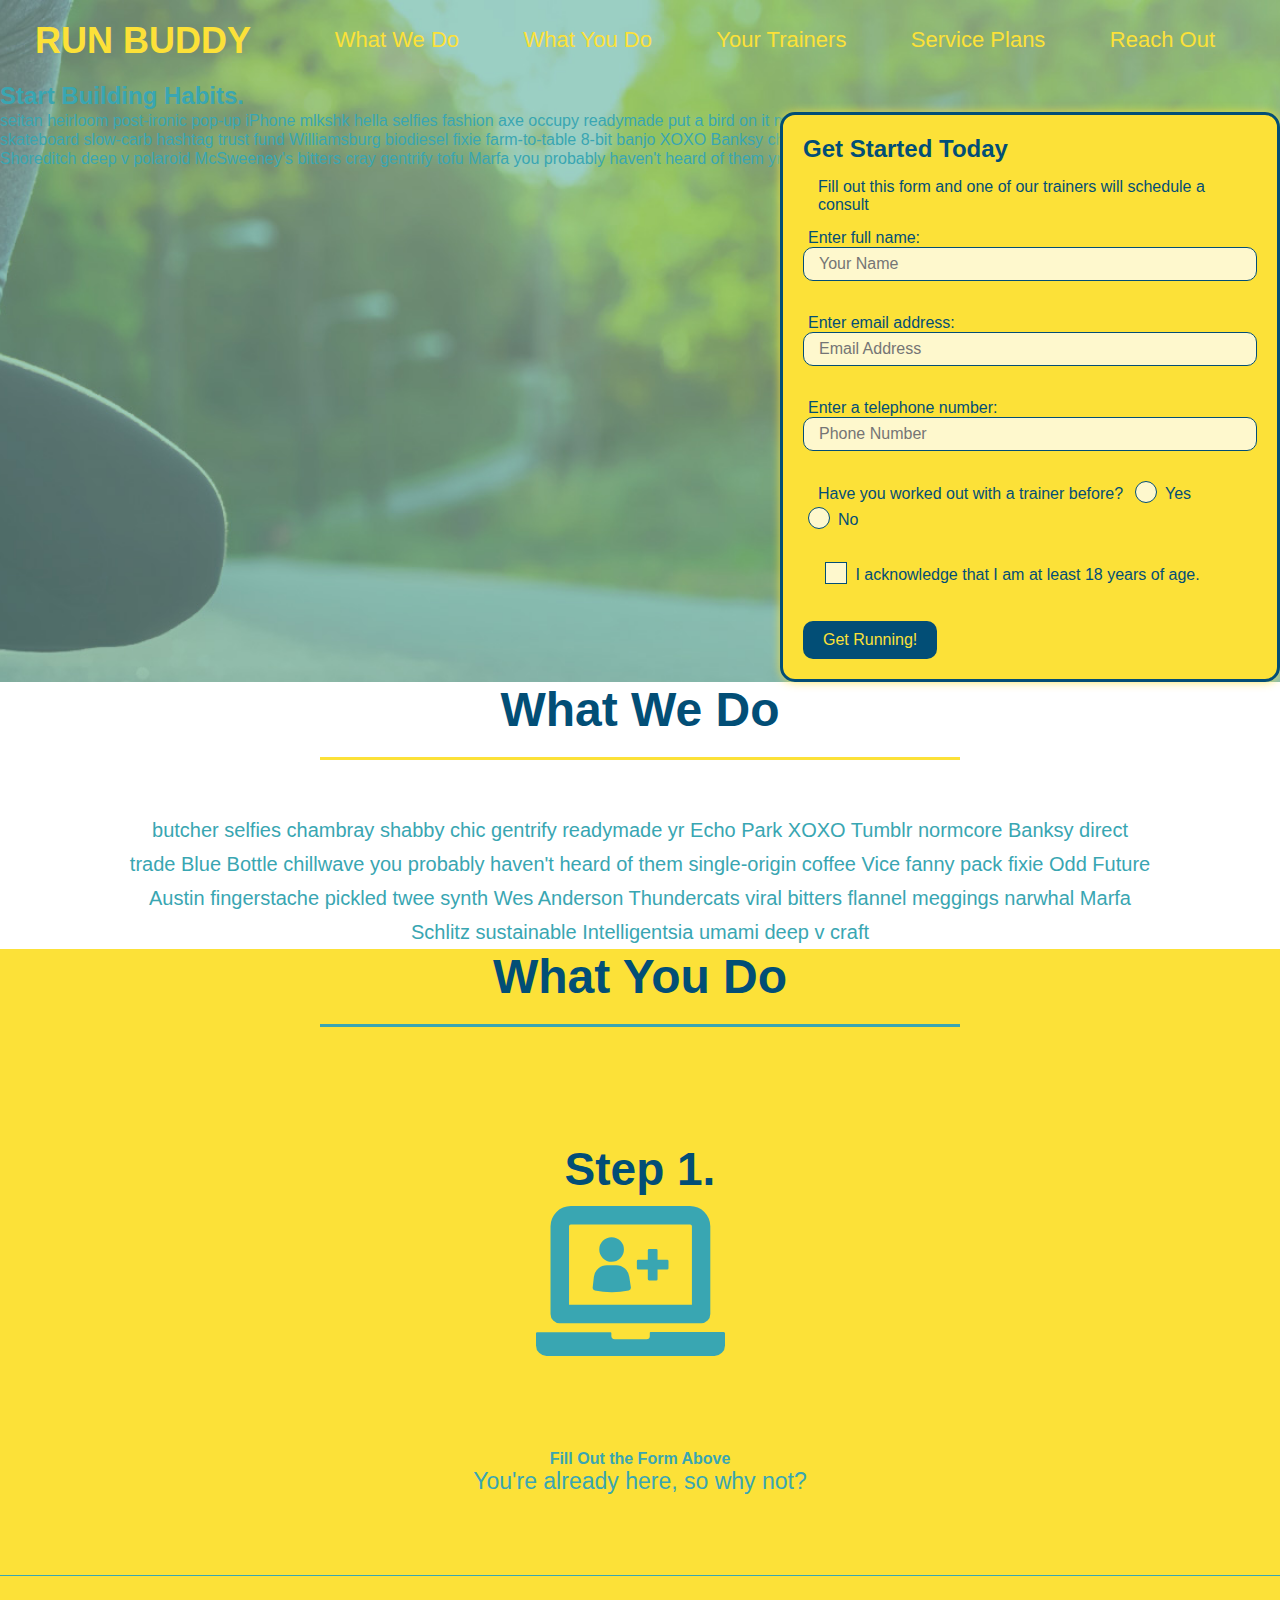
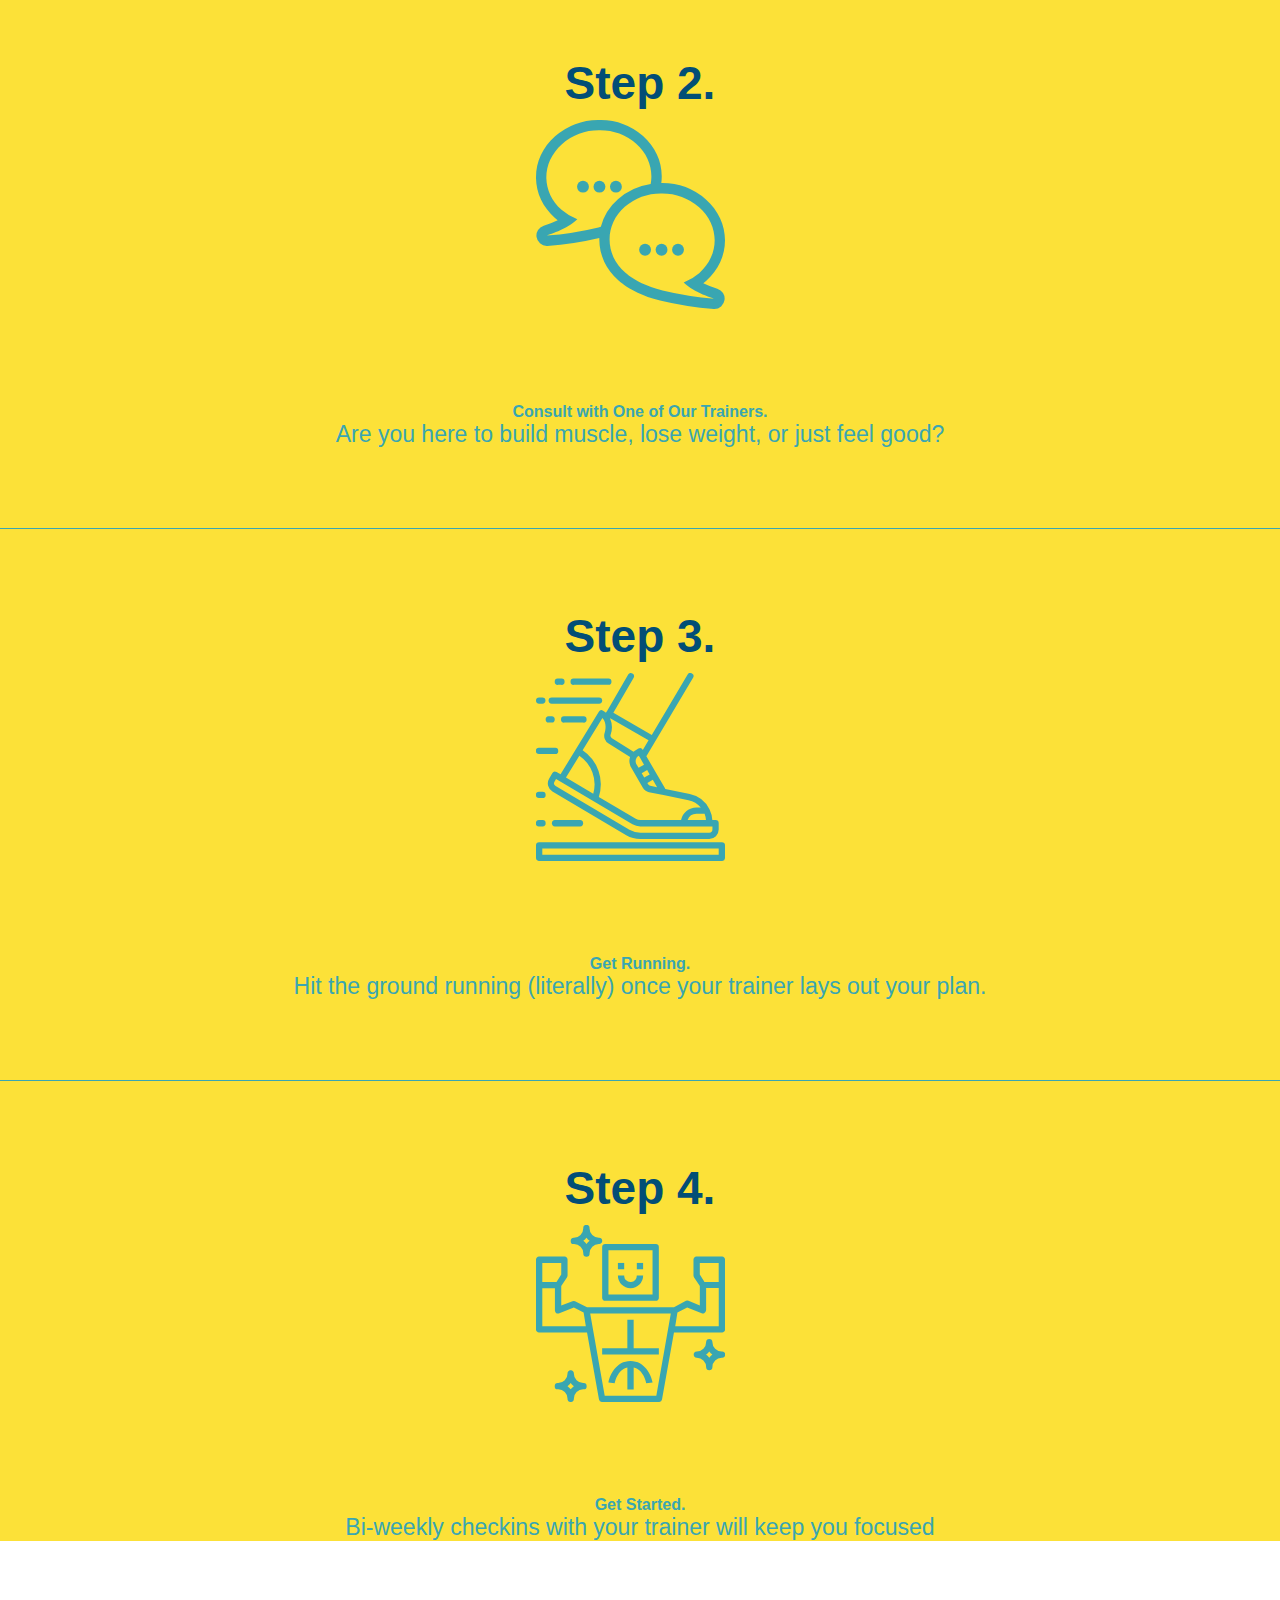
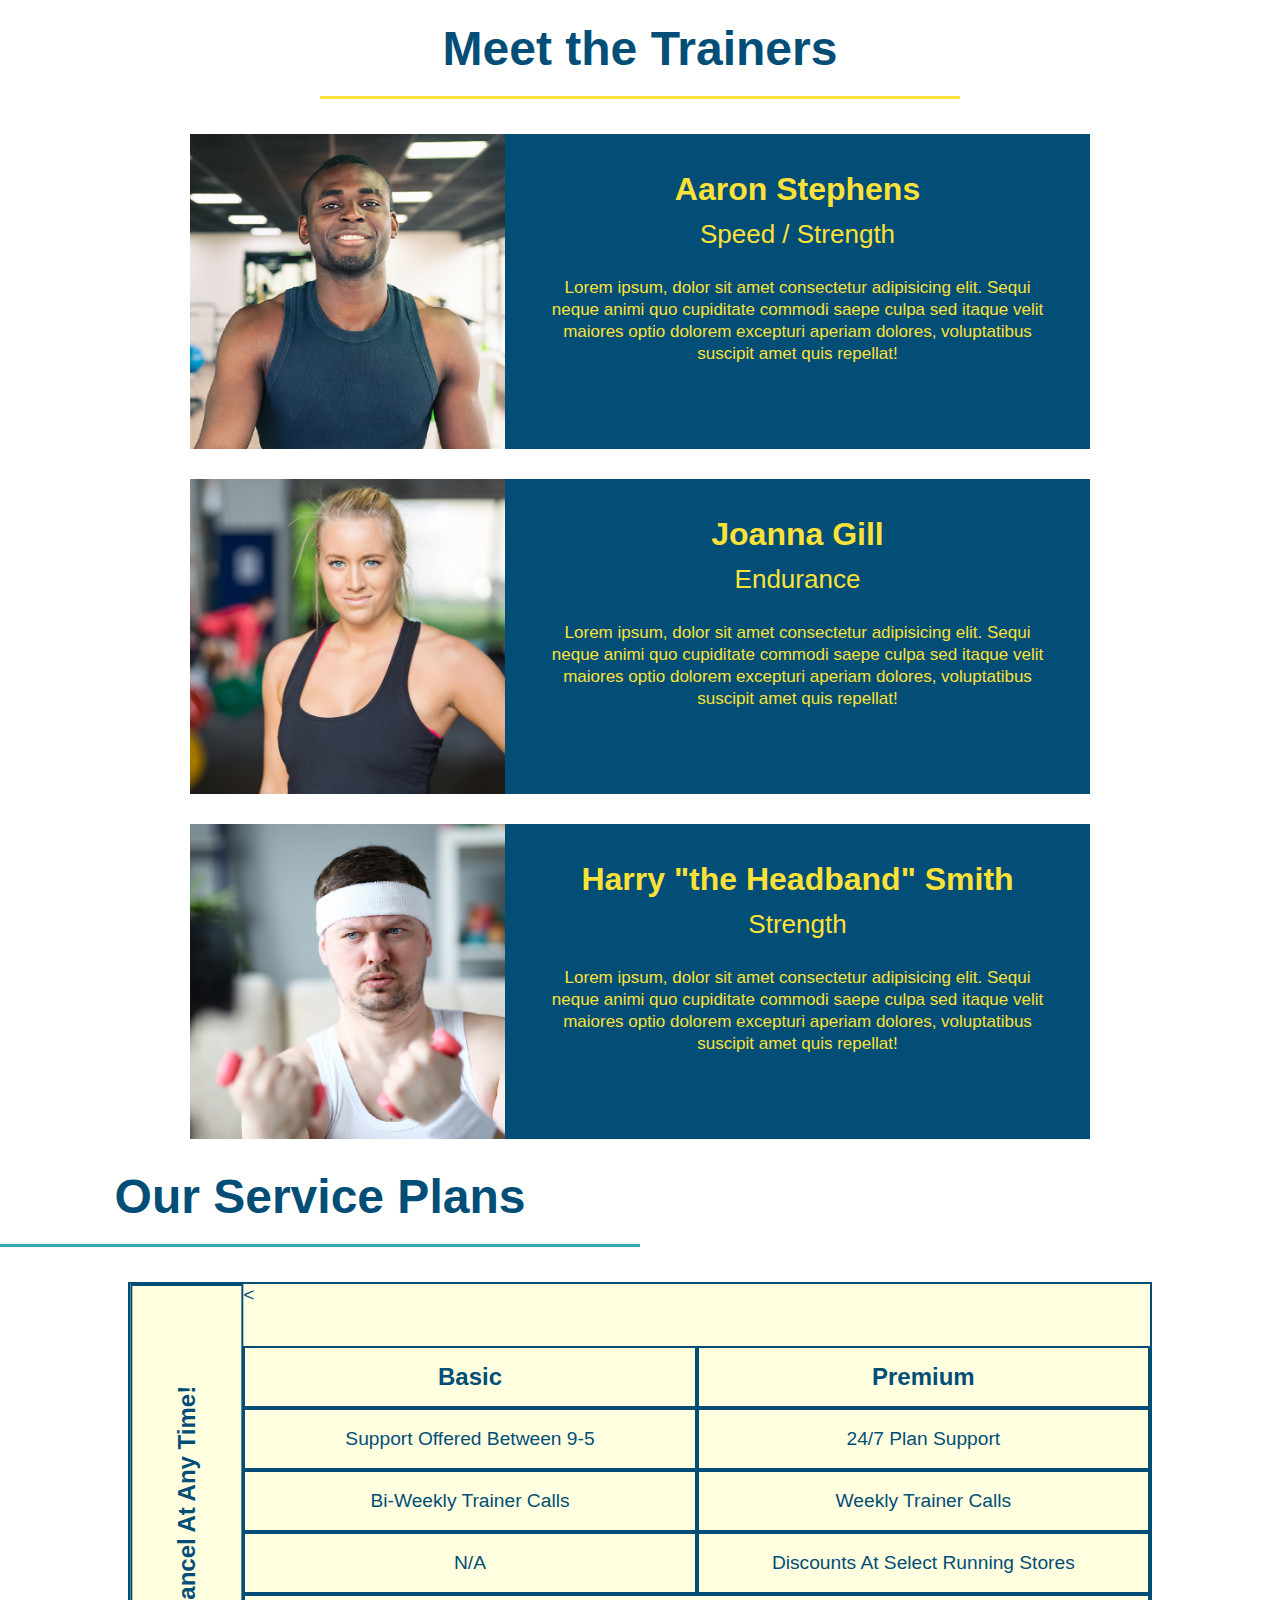
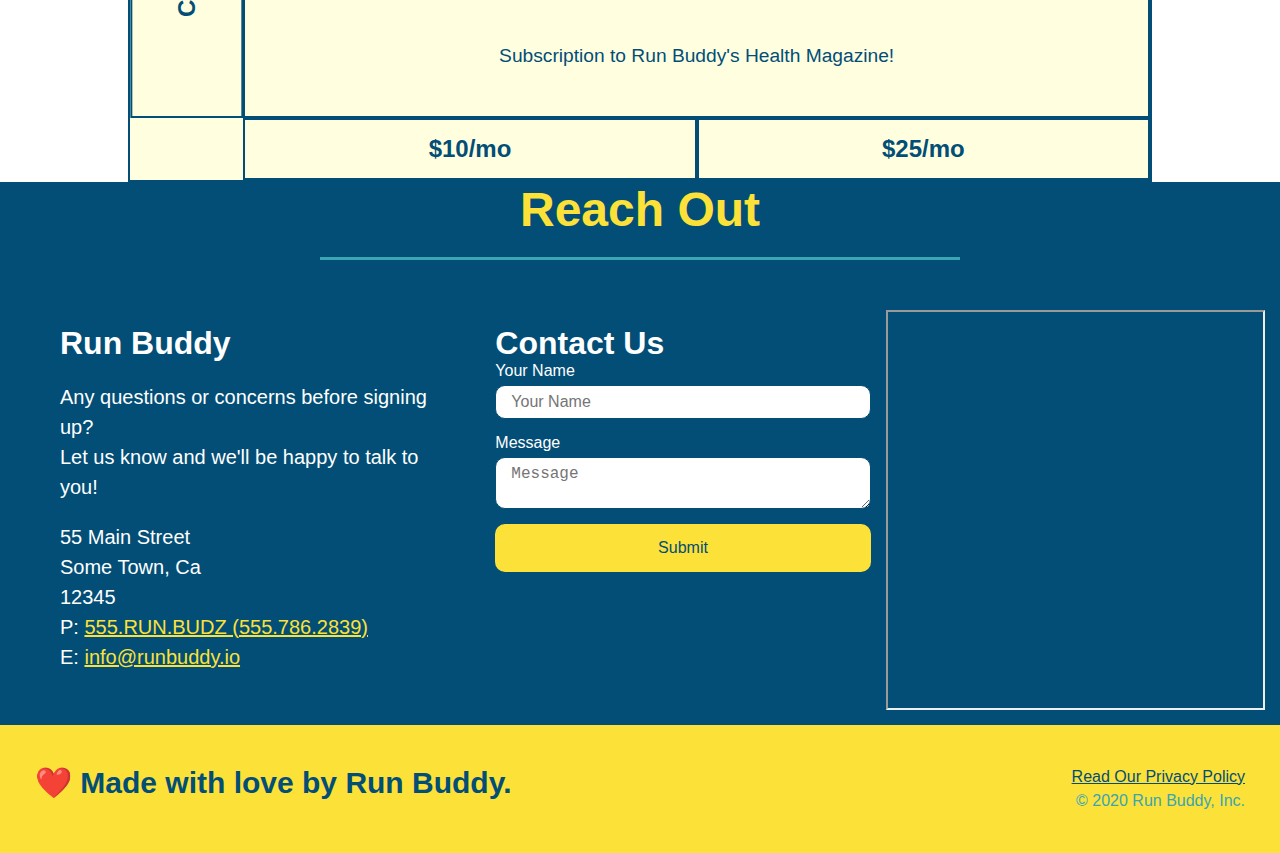
<file: index.html>
<!DOCTYPE html>
<html lang="en">
    <head>
        <link rel="stylesheet" href="./assets/css/style.css" />
        <meta charset="UTF-8" />
        <title>Run Buddy</title>    
</head>
    <body>
        <!-- navigation -->
        <header>
            <h1>
                <a href="/"></A>RUN BUDDY</a>
            </h1>
            <nav><!-- Unordered list element -->
                <ul>
                  <!-- List item element-->
                  <li>
                    <!-- Anchor element -->
                    <a href="#what-we-do">What We Do</a>
                  </li>
                  <li>
                    <a href="#what-you-do">What You Do</a>
                  </li>
                  <li>
                    <a href="#your-trainers">Your Trainers</a>
                  </li>
                  <li>
                  <a href="#service-plans">Service Plans</a>
                  </li>
                  <li>
                    <a href="#reach-out">Reach Out</a>
                  </li>
                </ul>
            </nav>
        </header>
<section>
    <div>
        </div>
</section>
        <!-- hero/jumbotron -->
        <section class="hero">
            <div class="hero-cta">
                <h2>Start Building Habits.</h2>
                <p>
                  seitan heirloom post-ironic pop-up iPhone mlkshk hella selfies fashion axe occupy readymade put a bird on it
                  messenger bag Wes Anderson Schlitz plaid Bushwick church-key lo-fi skateboard slow-carb hashtag trust fund
                  Williamsburg biodiesel fixie farm-to-table 8-bit banjo XOXO Banksy chillwave bicycle rights retro cliche
                  tattooed bespoke irony mumblecore Shoreditch deep v polaroid McSweeney's bitters cray gentrify tofu Marfa you
                  probably haven't heard of them yr banh mi asymmetrical art party selvage letterpress High Life.
                </p>
              </div>
            </div>
             <!-- Adds form element -->
            <div>
             <div class="hero-form">
                <h3>Get Started Today</h3>
                <p>Fill out this form and one of our trainers will schedule a consult</p>
             <form>
                <label for="name">Enter full name:</label>
                <input class="form-input" type="text" placeholder="Your Name" name="name" id="name" />
                <br>
                <label for="email">Enter email address:</label>
                <input class="form-input" type="email" placeholder="Email Address" name="email" id="email" />
                <br>
                <label for="phone">Enter a telephone number:</label>
                <input class="form-input" type="tel" placeholder="Phone Number" name="phone" id="phone"/>
                <p>
                    Have you worked out with a trainer before?
                    <span class="radio-wrapper">
                      <input type="radio" name="trainer-confirm" id="trainer-yes" />
                      <label for="trainer-yes">Yes</label>
                    </span>
                    <span class="radio-wrapper">
                      <input type="radio" name="trainer-confirm" id="trainer-no" />
                      <label for="trainer-no">No</label>
                    </span>
                  </p>
                  <p>
                    <span class="checkbox-wrapper">
                      <input type="checkbox" name="age-confirm" id="checkbox" />
                      <label for="checkbox">I acknowledge that I am at least 18 years of age.</label>
                    </span>
                  </p>
                <br>
                <button type="submit">
                    Get Running!
                    </button>
              </form>
                    </form>
            </div>
        </section>
<!-- end of hero/jumbotron -->


        <!-- "what we do" section -->
        <section id="what-we-do" class="intro">
            <!-- Wrap every h2 with a class of "section-title" in this div! -->
        <div class="flex-row">
            <h2 class="section-title primary-border">What We Do</h2>
        </div>
            <br>
        <div class ="flex-row">
            <p>butcher selfies chambray shabby chic gentrify readymade yr Echo Park XOXO Tumblr normcore Banksy direct trade Blue Bottle chillwave you probably haven't heard of them single-origin coffee Vice fanny pack fixie Odd Future Austin fingerstache pickled twee synth Wes Anderson Thundercats viral bitters flannel meggings narwhal Marfa Schlitz sustainable Intelligentsia umami deep v craft</p>
        </div>
        </section>
        <!-- "what you do" section -->
        <section id="what-you-do" class="steps">
            <div class="flex-row">
                <h2 class="section-title secondary-border">What You Do</h2>
            </div>
                    <div class="step">
                        <h3>Step 1.</h3> 
                        <div class="step-info">
                            <div class="step-img">
                            <img src="./assets/images/step-1.svg" alt="" />
                        </div>
                        <div class="step-text">
                            <h4>Fill Out the Form Above</h4>
                            <p>You're already here, so why not?</p>
                </div>
            </div>
        </div>
                <div class="step">
                <h3>Step 2.</h3> 
                    <div class="step-info">
                        <div class="step-img">
                            <img src="./assets/images/step-2.svg" alt="" />
            </div>
            <div class="step-text">
                <h4>Consult with One of Our Trainers.</h4>
                <p>Are you here to build muscle, lose weight, or just feel good?</p>
            </div>
        </div>
    </div>
      <div class="step">
                <h3>Step 3.</h3>
                <div class="step-info">
                    <div class="step-img">
                        <img src="./assets/images/step-3.svg" alt="" />
                </div>
                <div class="step-text">
                <h4>Get Running.</h4>
                <p>Hit the ground running (literally) once your trainer lays out your plan.</p>
            </div>
        </div>
    </div>
                <div class="step">
                <h3>Step 4.</h3>
                    <div class="step-info">
                        <div class="step-img">
                        <img src="./assets/images/step-4.svg" alt="" />
            </div>
            <div class="step-text">
                <h4>Get Started.</h4>
                <p>Bi-weekly checkins with your trainer will keep you focused</p>
            </div>
        </div>
    </div>
</section>
        <!-- "meet the trainers" section -->
        <section id="your-trainers">
            <div class="flex-row">
                <h2 class="section-title primary-border">
                    Meet the Trainers
                </h2>
            </div>
         <!-- trainer 1 bio - Aaron -->
         <div class="trainers">
            <article class="trainer">
                <img src="./assets/images/trainer-1.jpg" alt="Arron Stephens in his workout clothes, ready to pump iron" />
                <div class="trainer-bio">
                    <h3 class="trainer-name">Aaron Stephens</h3>
                    <h4 class="trainer-role">Speed / Strength</h4>
                    <p>Lorem ipsum, dolor sit amet consectetur adipisicing elit. Sequi neque animi quo cupiditate commodi saepe culpa sed itaque velit maiores optio dolorem excepturi aperiam dolores, voluptatibus suscipit amet quis repellat!</p>
                </div>
              </article>


            <!-- trainer bio 2 -->
            <article class="trainer">
                <img src="./assets/images/trainer-2.jpg" alt="Joanna Gill cooling off after a workout" />
                <div class="trainer-bio">
                <h3 class="trainer-name">Joanna Gill</h3>
                <h4 class="trainer-role">Endurance</h4>
                <p>
                    Lorem ipsum, dolor sit amet consectetur adipisicing elit. Sequi neque animi quo cupiditate commodi saepe culpa sed
                    itaque velit maiores optio dolorem excepturi aperiam dolores, voluptatibus suscipit amet quis repellat!
                </p>
                </div>
            </article>
          <!-- trainer bio 3 -->
            <article class="trainer">
                <img src="./assets/images/trainer-3.jpg" alt="Harry Smith wearing a headband and lifting comically small pink weights" />
                <div class="trainer-bio">
                <h3 class="trainer-name">Harry "the Headband" Smith</h3>
                <h4 class="trainer-role">Strength</h4>
                <p>
                    Lorem ipsum, dolor sit amet consectetur adipisicing elit. Sequi neque animi quo cupiditate commodi saepe culpa sed
                    itaque velit maiores optio dolorem excepturi aperiam dolores, voluptatibus suscipit amet quis repellat!
                </p>
                </div>
            </article>
        </div>
    </section>
    <section id="service-plans" class="services">

        <h2 class="section-title secondary-border">
          Our Service Plans
        </h2>
        <div class="service-grid-wrapper">
            <div class="service-grid-container">
                
        <<!-- Headers -->
        <div class="service-grid-item grid-head basic">
            Basic
          </div>
          <div class="service-grid-item grid-head premium">
            Premium
          </div>
        <!-- Body -->
        <div class="service-grid-item grid basic">
            Support Offered Between 9-5
        </div>
        
        <div class="service-grid-item premium">
            24/7 Plan Support
        </div>
        
        <div class="service-grid-item basic">
            Bi-Weekly Trainer Calls
        </div>
        
        <div class="service-grid-item premium">
            Weekly Trainer Calls
        </div>
        
        <div class="service-grid-item basic">
            N/A
        </div>
        
        <div class="service-grid-item premium">
            Discounts At Select Running Stores
        </div>
        
        <div class="service-grid-item both">
            Subscription to Run Buddy's Health Magazine!
        </div>
        
        <div class="service-grid-item grid-price basic">
            $10/mo
        </div>

        <div class="service-grid-item grid-price premium">
            $25/mo
        </div>
        
        <div class="service-grid-item cancel">
            Cancel At Any Time!
        </div>
          
            </div> <!-- div service-grid-container -->
          </div> <!-- div service-grid-wrapper -->
      
    </section>
        <!-- "reach out" section -->
        <section id="reach-out" class="contact">
            <div class="flex-row">
                <h2 class="section-title secondary-border">Reach Out</h2>
            </div>
            <div class="contact-info">
                <div>
                  <h3>Run Buddy</h3>
                  <p>
                    Any questions or concerns before signing up?
                    <br />
                    Let us know and we'll be happy to talk to you!
                  </p>
              
                  <address>
                    55 Main Street <br />
                    Some Town, Ca <br />
                    12345 <br />
                    P: <a href="tel:555.786.2839">555.RUN.BUDZ (555.786.2839)</a><br />
                    E: <a href="mailto://info@runbuddy.io">info@runbuddy.io</a>
                  </address>
              
                </div>
              
                <div class="contact-form">
                  <h3>Contact Us</h3>
                  <form>
                    <label for="contact-name">Your Name</label>
                    <input type="text" id="contact-name" placeholder="Your Name" />
              
                    <label for="contact-message">Message</label>
                    <textarea id="contact-message" placeholder="Message"></textarea>
              
                    <button type="submit">Submit</button>
                  </form>
                </div>
                
                    <iframe 
                    src="https://www.google.com/maps/embed?pb=!1m18!1m12!1m3!1d3445.8337759952256!2d-97.74459884947426!3d30.27031701473287!2m3!1f0!2f0!3f0!3m2!1i1024!2i768!4f13.1!3m3!1m2!1s0x8644b50a1d1f5a5d%3A0xc4b4831c2b2db4c7!2s804%20Congress%20Ave%2C%20Austin%2C%20TX%2078701!5e0!3m2!1sen!2sus!4v1590270340144!5m2!1sen!2sus">
                    </iframe>
                </div>
        </section>
<!-- footer -->
<footer>
    <h2>❤️ Made with love by Run Buddy.</h2>
    <div>
        <a href="./privacy-policy.html">Read Our Privacy Policy</a><br />
        &copy; 2020 Run Buddy, Inc.
      </div>
  </footer>
</body>
</html>
</file>
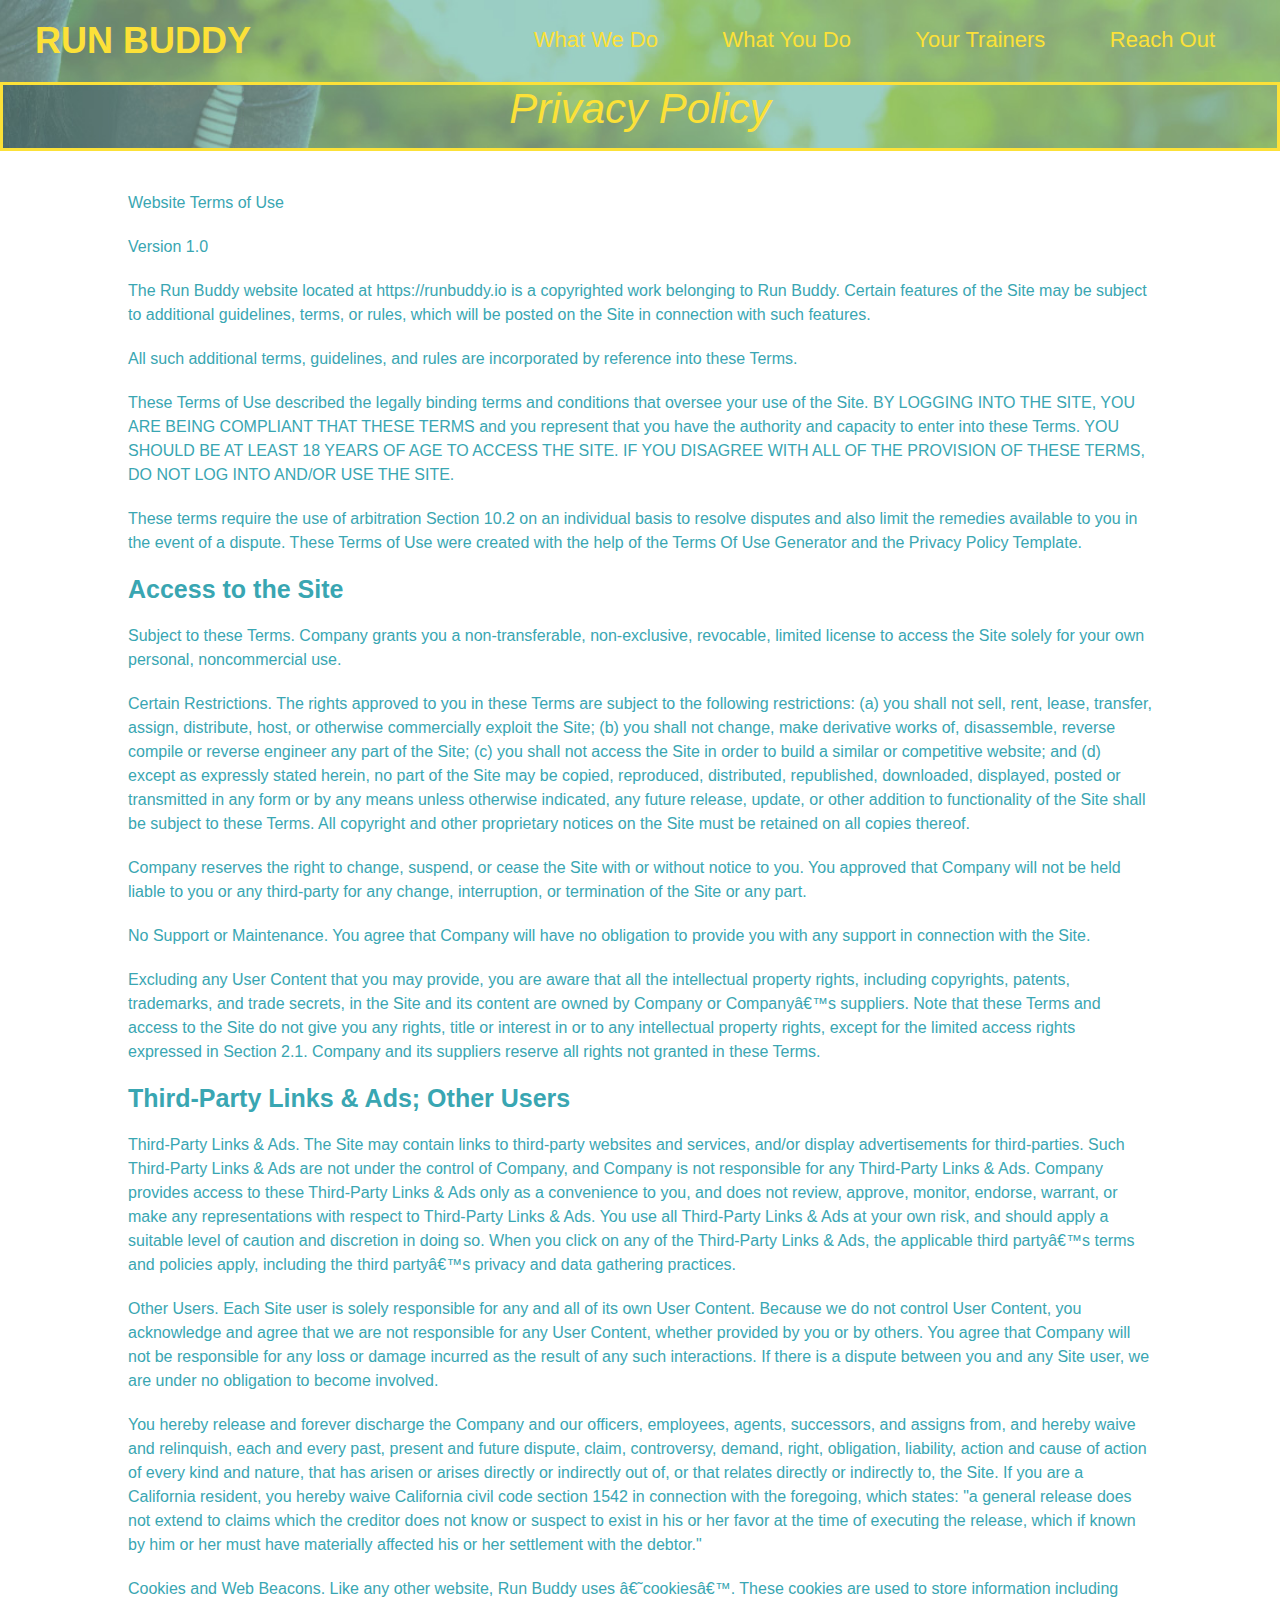
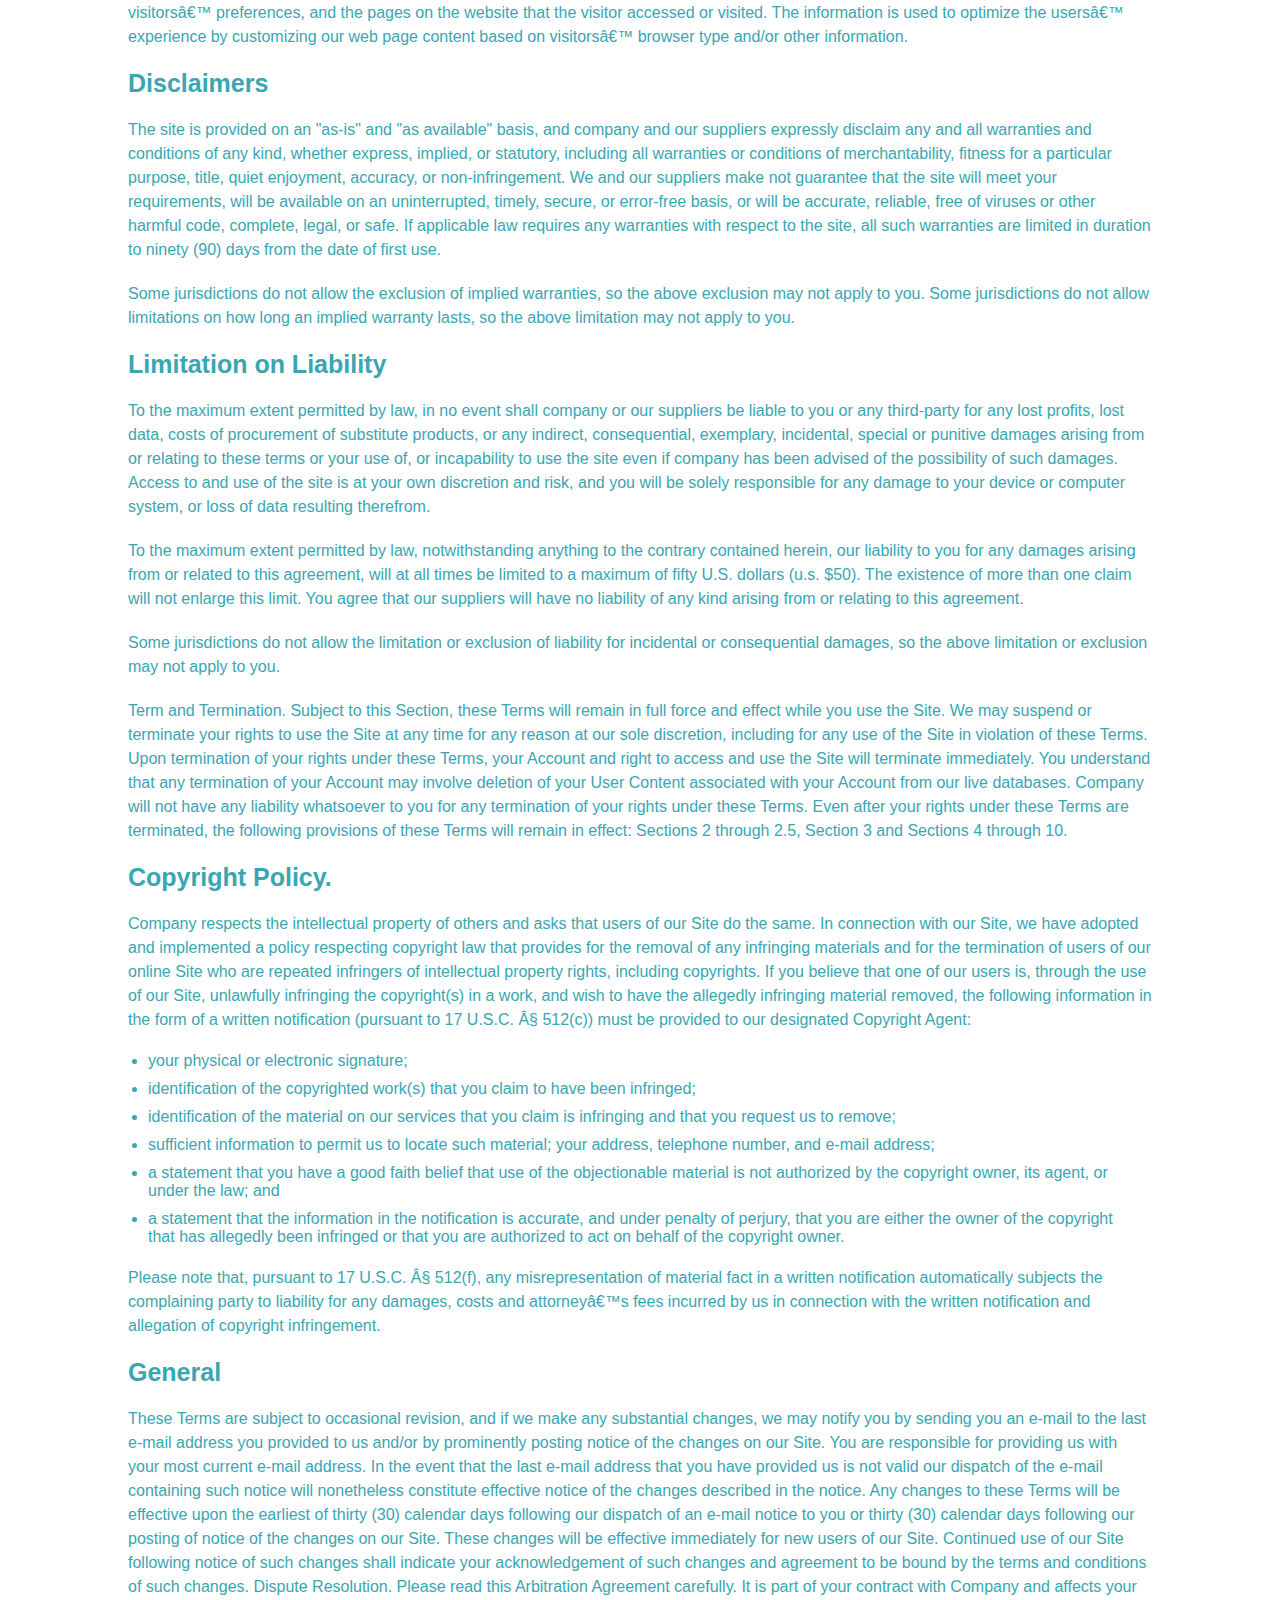
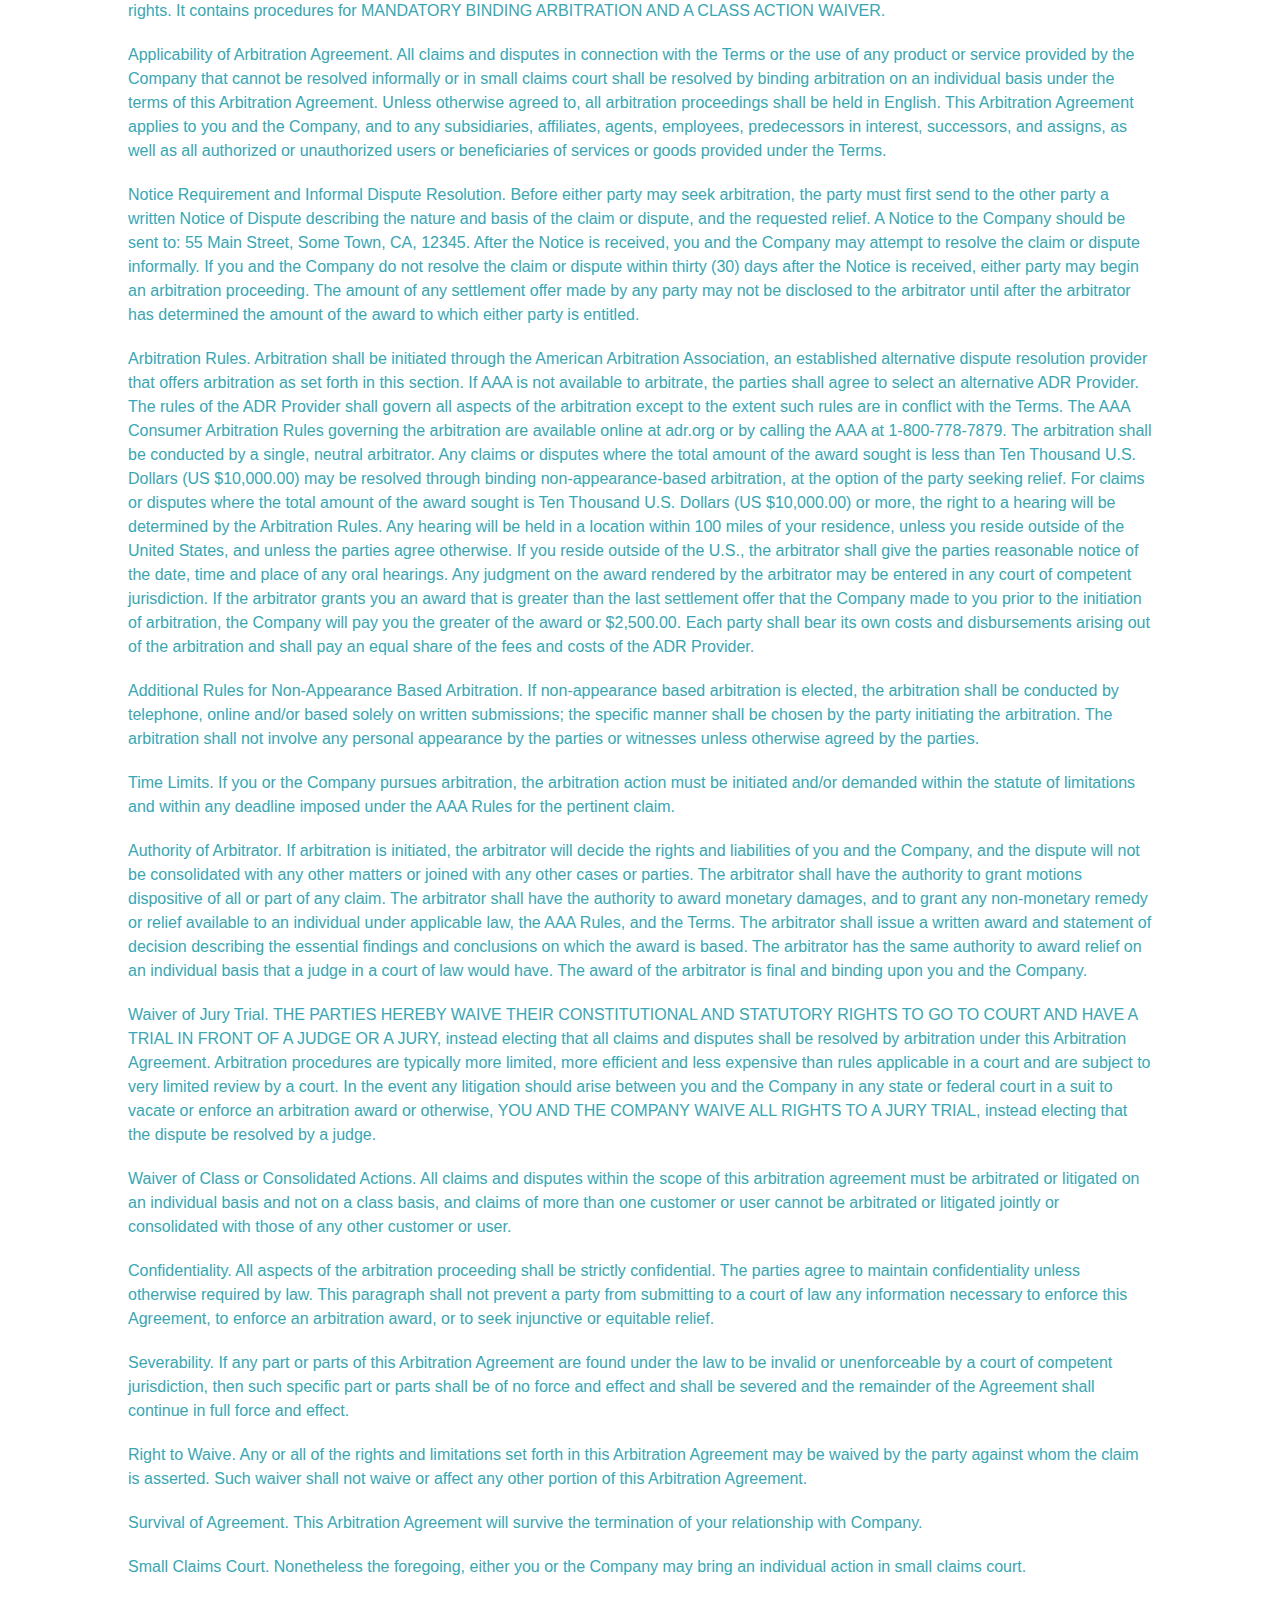
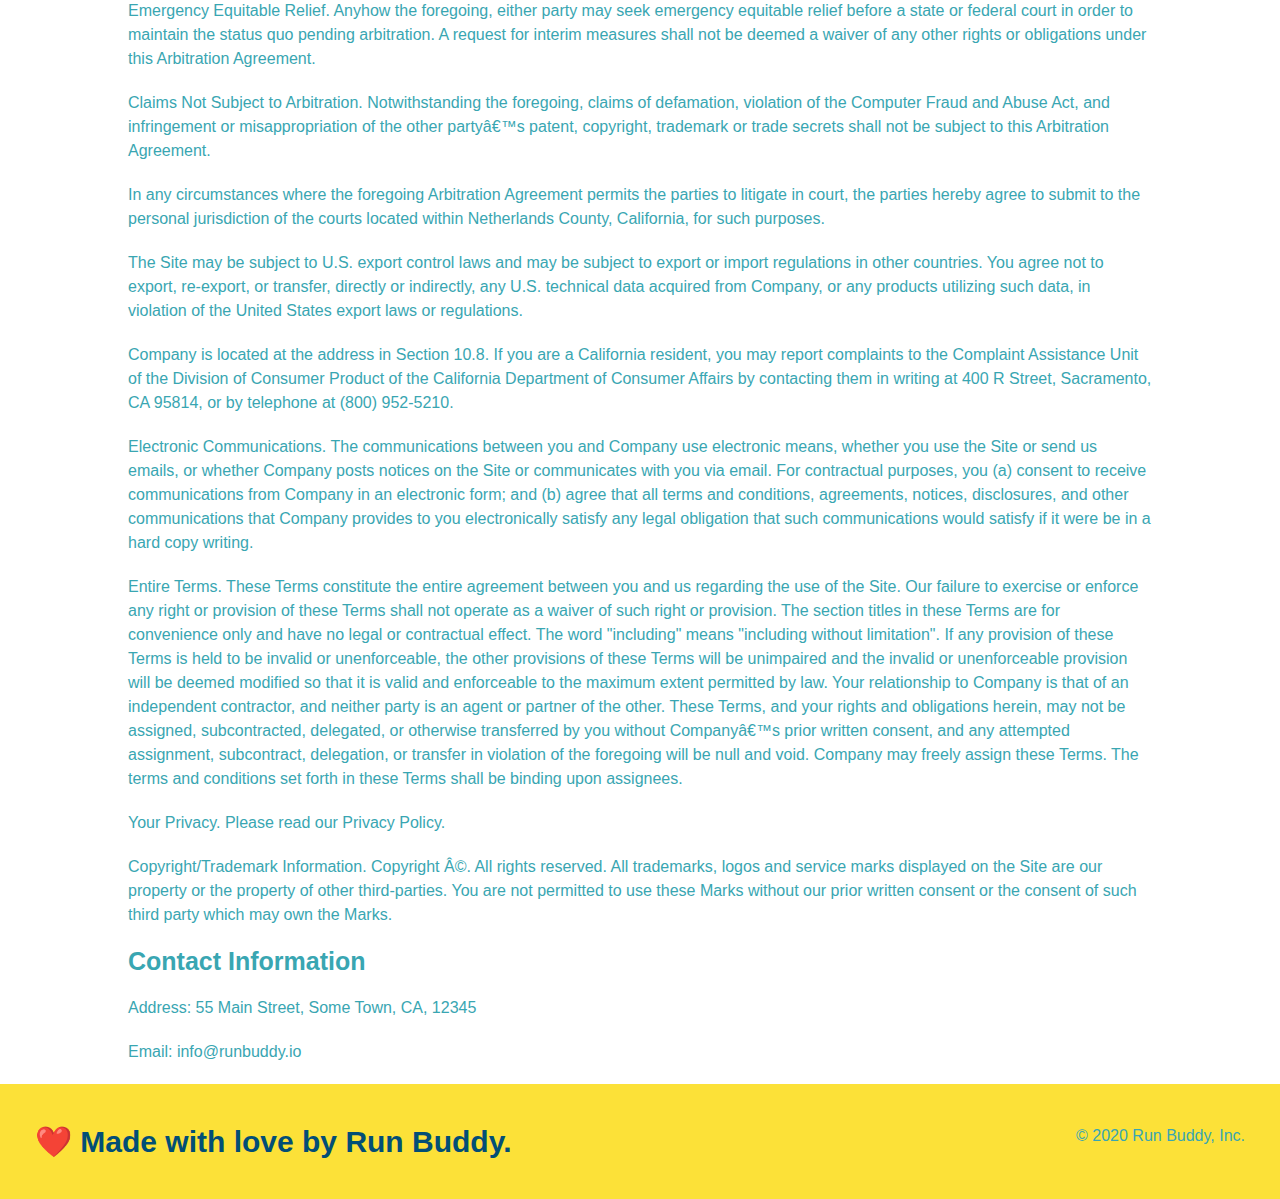
<file: privacy-policy.html>
<!DOCTYPE html>
<html lang="en">
    <link rel="stylesheet" href="./assets/css/style.css" />
    <link rel="stylesheet" href="./assets/css/secondary-styles.css" />
  <head>
    <meta charset="UTF-8" />
    <meta name="viewport" content="width=device-width, initial-scale=1.0" />
    <title>Privacy Policy - Run Buddy</title>
  </head>
  <body>
    <header>
        <h1>
            <a href="/"></A>RUN BUDDY</a>
        </h1>
        <nav><!-- Unordered list element -->
            <ul>
              <!-- List item element-->
              <li>
                <!-- Anchor element -->
                <!-- Do this to all of the <a> elements in privacy-policy.html -->
                <a href="./index.html#what-we-do">What We Do</a>    
              </li>
              <li>
                <a href="./index.html#what-you-do">What You Do</a>
              </li>
              <li>
                <a href="./index.html#your-trainers">Your Trainers</a>
              </li>
              <li>
                <a href="./index.html#reach-out">Reach Out</a>
              </li>
            </ul>
        </nav>
    </header>
    <section class="hero">
        <h2 class="page-title">
            Privacy Policy
        </h2>
    </section>
        <article class="secondary-content">
            <p>
                Website Terms of Use
              </p>
        
              <p>
                Version 1.0
              </p>
        
              <p>
                The Run Buddy website located at https://runbuddy.io is a copyrighted work belonging to Run Buddy. Certain
                features of the Site may be subject to additional guidelines, terms, or rules, which will be posted on the Site
                in connection with such features.
              </p>
        
              <p>
                All such additional terms, guidelines, and rules are incorporated by reference into these Terms.
              </p>
        
              <p>
                These Terms of Use described the legally binding terms and conditions that oversee your use of the Site. BY
                LOGGING INTO THE SITE, YOU ARE BEING COMPLIANT THAT THESE TERMS and you represent that you have the authority
                and capacity to enter into these Terms. YOU SHOULD BE AT LEAST 18 YEARS OF AGE TO ACCESS THE SITE. IF YOU
                DISAGREE WITH ALL OF THE PROVISION OF THESE TERMS, DO NOT LOG INTO AND/OR USE THE SITE.
              </p>
        
              <p>
                These terms require the use of arbitration Section 10.2 on an individual basis to resolve disputes and also
                limit the remedies available to you in the event of a dispute. These Terms of Use were created with the help of
                the Terms Of Use Generator and the Privacy Policy Template.
              </p>
        
              <h3>
                Access to the Site
              </h3>
        
              <p>
                Subject to these Terms. Company grants you a non-transferable, non-exclusive, revocable, limited license to
                access the Site solely for your own personal, noncommercial use.
              </p>
        
              <p>
                Certain Restrictions. The rights approved to you in these Terms are subject to the following restrictions: (a)
                you shall not sell, rent, lease, transfer, assign, distribute, host, or otherwise commercially exploit the Site;
                (b) you shall not change, make derivative works of, disassemble, reverse compile or reverse engineer any part of
                the Site; (c) you shall not access the Site in order to build a similar or competitive website; and (d) except
                as expressly stated herein, no part of the Site may be copied, reproduced, distributed, republished, downloaded,
                displayed, posted or transmitted in any form or by any means unless otherwise indicated, any future release,
                update, or other addition to functionality of the Site shall be subject to these Terms. All copyright and other
                proprietary notices on the Site must be retained on all copies thereof.
              </p>
        
              <p>
                Company reserves the right to change, suspend, or cease the Site with or without notice to you. You approved
                that Company will not be held liable to you or any third-party for any change, interruption, or termination of
                the Site or any part.
              </p>
        
              <p>
                No Support or Maintenance. You agree that Company will have no obligation to provide you with any support in
                connection with the Site.
              </p>
        
              <p>
                Excluding any User Content that you may provide, you are aware that all the intellectual property rights,
                including copyrights, patents, trademarks, and trade secrets, in the Site and its content are owned by Company
                or Companyâ€™s suppliers. Note that these Terms and access to the Site do not give you any rights, title or
                interest in or to any intellectual property rights, except for the limited access rights expressed in Section
                2.1. Company and its suppliers reserve all rights not granted in these Terms.
              </p>
        
              <h3>
                Third-Party Links & Ads; Other Users
              </h3>
        
              <p>
                Third-Party Links & Ads. The Site may contain links to third-party websites and services, and/or display
                advertisements for third-parties. Such Third-Party Links & Ads are not under the control of Company, and Company
                is not responsible for any Third-Party Links & Ads. Company provides access to these Third-Party Links & Ads
                only as a convenience to you, and does not review, approve, monitor, endorse, warrant, or make any
                representations with respect to Third-Party Links & Ads. You use all Third-Party Links & Ads at your own risk,
                and should apply a suitable level of caution and discretion in doing so. When you click on any of the
                Third-Party Links & Ads, the applicable third partyâ€™s terms and policies apply, including the third partyâ€™s
                privacy and data gathering practices.
              </p>
        
              <p>
                Other Users. Each Site user is solely responsible for any and all of its own User Content. Because we do not
                control User Content, you acknowledge and agree that we are not responsible for any User Content, whether
                provided by you or by others. You agree that Company will not be responsible for any loss or damage incurred as
                the result of any such interactions. If there is a dispute between you and any Site user, we are under no
                obligation to become involved.
              </p>
        
              <p>
                You hereby release and forever discharge the Company and our officers, employees, agents, successors, and
                assigns from, and hereby waive and relinquish, each and every past, present and future dispute, claim,
                controversy, demand, right, obligation, liability, action and cause of action of every kind and nature, that has
                arisen or arises directly or indirectly out of, or that relates directly or indirectly to, the Site. If you are
                a California resident, you hereby waive California civil code section 1542 in connection with the foregoing,
                which states: "a general release does not extend to claims which the creditor does not know or suspect to exist
                in his or her favor at the time of executing the release, which if known by him or her must have materially
                affected his or her settlement with the debtor."
              </p>
        
              <p>
                Cookies and Web Beacons. Like any other website, Run Buddy uses â€˜cookiesâ€™. These cookies are used to store
                information including visitorsâ€™ preferences, and the pages on the website that the visitor accessed or visited.
                The information is used to optimize the usersâ€™ experience by customizing our web page content based on visitorsâ€™
                browser type and/or other information.
              </p>
        
              <h3>
                Disclaimers
              </h3>
        
              <p>
                The site is provided on an "as-is" and "as available" basis, and company and our suppliers expressly disclaim
                any and all warranties and conditions of any kind, whether express, implied, or statutory, including all
                warranties or conditions of merchantability, fitness for a particular purpose, title, quiet enjoyment, accuracy,
                or non-infringement. We and our suppliers make not guarantee that the site will meet your requirements, will be
                available on an uninterrupted, timely, secure, or error-free basis, or will be accurate, reliable, free of
                viruses or other harmful code, complete, legal, or safe. If applicable law requires any warranties with respect
                to the site, all such warranties are limited in duration to ninety (90) days from the date of first use.
              </p>
        
              <p>
                Some jurisdictions do not allow the exclusion of implied warranties, so the above exclusion may not apply to
                you. Some jurisdictions do not allow limitations on how long an implied warranty lasts, so the above limitation
                may not apply to you.
              </p>
        
              <h3>
                Limitation on Liability
              </h3>
        
              <p>
                To the maximum extent permitted by law, in no event shall company or our suppliers be liable to you or any
                third-party for any lost profits, lost data, costs of procurement of substitute products, or any indirect,
                consequential, exemplary, incidental, special or punitive damages arising from or relating to these terms or
                your use of, or incapability to use the site even if company has been advised of the possibility of such
                damages. Access to and use of the site is at your own discretion and risk, and you will be solely responsible
                for any damage to your device or computer system, or loss of data resulting therefrom.
              </p>
        
              <p>
                To the maximum extent permitted by law, notwithstanding anything to the contrary contained herein, our liability
                to you for any damages arising from or related to this agreement, will at all times be limited to a maximum of
                fifty U.S. dollars (u.s. $50). The existence of more than one claim will not enlarge this limit. You agree that
                our suppliers will have no liability of any kind arising from or relating to this agreement.
              </p>
        
              <p>
                Some jurisdictions do not allow the limitation or exclusion of liability for incidental or consequential
                damages, so the above limitation or exclusion may not apply to you.
              </p>
        
              <p>
                Term and Termination. Subject to this Section, these Terms will remain in full force and effect while you use
                the Site. We may suspend or terminate your rights to use the Site at any time for any reason at our sole
                discretion, including for any use of the Site in violation of these Terms. Upon termination of your rights under
                these Terms, your Account and right to access and use the Site will terminate immediately. You understand that
                any termination of your Account may involve deletion of your User Content associated with your Account from our
                live databases. Company will not have any liability whatsoever to you for any termination of your rights under
                these Terms. Even after your rights under these Terms are terminated, the following provisions of these Terms
                will remain in effect: Sections 2 through 2.5, Section 3 and Sections 4 through 10.
              </p>
        
              <h3>
                Copyright Policy.
              </h3>
        
              <p>
                Company respects the intellectual property of others and asks that users of our Site do the same. In connection
                with our Site, we have adopted and implemented a policy respecting copyright law that provides for the removal
                of any infringing materials and for the termination of users of our online Site who are repeated infringers of
                intellectual property rights, including copyrights. If you believe that one of our users is, through the use of
                our Site, unlawfully infringing the copyright(s) in a work, and wish to have the allegedly infringing material
                removed, the following information in the form of a written notification (pursuant to 17 U.S.C. Â§ 512(c)) must
                be provided to our designated Copyright Agent:
              </p>
        
              <ul>
                <li>
                  your physical or electronic signature;
                </li>
                <li>
                  identification of the copyrighted work(s) that you claim to have been infringed;
                </li>
                <li>
                  identification of the material on our services that you claim is infringing and that you request us to remove;
                </li>
                <li>
                  sufficient information to permit us to locate such material; your address, telephone number, and e-mail
                  address;
                </li>
                <li>
                  a statement that you have a good faith belief that use of the objectionable material is not authorized by the
                  copyright owner, its agent, or under the law; and
                </li>
                <li>
                  a statement that the information in the notification is accurate, and under penalty of perjury, that you are
                  either the owner of the copyright that has allegedly been infringed or that you are authorized to act on
                  behalf of the copyright owner.
                </li>
              </ul>
        
              <p>
                Please note that, pursuant to 17 U.S.C. Â§ 512(f), any misrepresentation of material fact in a written
                notification automatically subjects the complaining party to liability for any damages, costs and attorneyâ€™s
                fees incurred by us in connection with the written notification and allegation of copyright infringement.
              </p>
        
              <h3>
                General
              </h3>
        
              <p>
                These Terms are subject to occasional revision, and if we make any substantial changes, we may notify you by
                sending you an e-mail to the last e-mail address you provided to us and/or by prominently posting notice of the
                changes on our Site. You are responsible for providing us with your most current e-mail address. In the event
                that the last e-mail address that you have provided us is not valid our dispatch of the e-mail containing such
                notice will nonetheless constitute effective notice of the changes described in the notice. Any changes to these
                Terms will be effective upon the earliest of thirty (30) calendar days following our dispatch of an e-mail
                notice to you or thirty (30) calendar days following our posting of notice of the changes on our Site. These
                changes will be effective immediately for new users of our Site. Continued use of our Site following notice of
                such changes shall indicate your acknowledgement of such changes and agreement to be bound by the terms and
                conditions of such changes. Dispute Resolution. Please read this Arbitration Agreement carefully. It is part of
                your contract with Company and affects your rights. It contains procedures for MANDATORY BINDING ARBITRATION AND
                A CLASS ACTION WAIVER.
              </p>
        
              <p>
                Applicability of Arbitration Agreement. All claims and disputes in connection with the Terms or the use of any
                product or service provided by the Company that cannot be resolved informally or in small claims court shall be
                resolved by binding arbitration on an individual basis under the terms of this Arbitration Agreement. Unless
                otherwise agreed to, all arbitration proceedings shall be held in English. This Arbitration Agreement applies to
                you and the Company, and to any subsidiaries, affiliates, agents, employees, predecessors in interest,
                successors, and assigns, as well as all authorized or unauthorized users or beneficiaries of services or goods
                provided under the Terms.
              </p>
        
              <p>
                Notice Requirement and Informal Dispute Resolution. Before either party may seek arbitration, the party must
                first send to the other party a written Notice of Dispute describing the nature and basis of the claim or
                dispute, and the requested relief. A Notice to the Company should be sent to: 55 Main Street, Some Town, CA,
                12345. After the Notice is received, you and the Company may attempt to resolve the claim or dispute informally.
                If you and the Company do not resolve the claim or dispute within thirty (30) days after the Notice is received,
                either party may begin an arbitration proceeding. The amount of any settlement offer made by any party may not
                be disclosed to the arbitrator until after the arbitrator has determined the amount of the award to which either
                party is entitled.
              </p>
        
              <p>
                Arbitration Rules. Arbitration shall be initiated through the American Arbitration Association, an established
                alternative dispute resolution provider that offers arbitration as set forth in this section. If AAA is not
                available to arbitrate, the parties shall agree to select an alternative ADR Provider. The rules of the ADR
                Provider shall govern all aspects of the arbitration except to the extent such rules are in conflict with the
                Terms. The AAA Consumer Arbitration Rules governing the arbitration are available online at adr.org or by
                calling the AAA at 1-800-778-7879. The arbitration shall be conducted by a single, neutral arbitrator. Any
                claims or disputes where the total amount of the award sought is less than Ten Thousand U.S. Dollars (US
                $10,000.00) may be resolved through binding non-appearance-based arbitration, at the option of the party seeking
                relief. For claims or disputes where the total amount of the award sought is Ten Thousand U.S. Dollars (US
                $10,000.00) or more, the right to a hearing will be determined by the Arbitration Rules. Any hearing will be
                held in a location within 100 miles of your residence, unless you reside outside of the United States, and
                unless the parties agree otherwise. If you reside outside of the U.S., the arbitrator shall give the parties
                reasonable notice of the date, time and place of any oral hearings. Any judgment on the award rendered by the
                arbitrator may be entered in any court of competent jurisdiction. If the arbitrator grants you an award that is
                greater than the last settlement offer that the Company made to you prior to the initiation of arbitration, the
                Company will pay you the greater of the award or $2,500.00. Each party shall bear its own costs and
                disbursements arising out of the arbitration and shall pay an equal share of the fees and costs of the ADR
                Provider.
              </p>
        
              <p>
                Additional Rules for Non-Appearance Based Arbitration. If non-appearance based arbitration is elected, the
                arbitration shall be conducted by telephone, online and/or based solely on written submissions; the specific
                manner shall be chosen by the party initiating the arbitration. The arbitration shall not involve any personal
                appearance by the parties or witnesses unless otherwise agreed by the parties.
              </p>
        
              <p>
                Time Limits. If you or the Company pursues arbitration, the arbitration action must be initiated and/or demanded
                within the statute of limitations and within any deadline imposed under the AAA Rules for the pertinent claim.
              </p>
        
              <p>
                Authority of Arbitrator. If arbitration is initiated, the arbitrator will decide the rights and liabilities of
                you and the Company, and the dispute will not be consolidated with any other matters or joined with any other
                cases or parties. The arbitrator shall have the authority to grant motions dispositive of all or part of any
                claim. The arbitrator shall have the authority to award monetary damages, and to grant any non-monetary remedy
                or relief available to an individual under applicable law, the AAA Rules, and the Terms. The arbitrator shall
                issue a written award and statement of decision describing the essential findings and conclusions on which the
                award is based. The arbitrator has the same authority to award relief on an individual basis that a judge in a
                court of law would have. The award of the arbitrator is final and binding upon you and the Company.
              </p>
        
              <p>
                Waiver of Jury Trial. THE PARTIES HEREBY WAIVE THEIR CONSTITUTIONAL AND STATUTORY RIGHTS TO GO TO COURT AND HAVE
                A TRIAL IN FRONT OF A JUDGE OR A JURY, instead electing that all claims and disputes shall be resolved by
                arbitration under this Arbitration Agreement. Arbitration procedures are typically more limited, more efficient
                and less expensive than rules applicable in a court and are subject to very limited review by a court. In the
                event any litigation should arise between you and the Company in any state or federal court in a suit to vacate
                or enforce an arbitration award or otherwise, YOU AND THE COMPANY WAIVE ALL RIGHTS TO A JURY TRIAL, instead
                electing that the dispute be resolved by a judge.
              </p>
        
              <p>
                Waiver of Class or Consolidated Actions. All claims and disputes within the scope of this arbitration agreement
                must be arbitrated or litigated on an individual basis and not on a class basis, and claims of more than one
                customer or user cannot be arbitrated or litigated jointly or consolidated with those of any other customer or
                user.
              </p>
        
              <p>
                Confidentiality. All aspects of the arbitration proceeding shall be strictly confidential. The parties agree to
                maintain confidentiality unless otherwise required by law. This paragraph shall not prevent a party from
                submitting to a court of law any information necessary to enforce this Agreement, to enforce an arbitration
                award, or to seek injunctive or equitable relief.
              </p>
        
              <p>
                Severability. If any part or parts of this Arbitration Agreement are found under the law to be invalid or
                unenforceable by a court of competent jurisdiction, then such specific part or parts shall be of no force and
                effect and shall be severed and the remainder of the Agreement shall continue in full force and effect.
              </p>
        
              <p>
                Right to Waive. Any or all of the rights and limitations set forth in this Arbitration Agreement may be waived
                by the party against whom the claim is asserted. Such waiver shall not waive or affect any other portion of this
                Arbitration Agreement.
              </p>
        
              <p>
                Survival of Agreement. This Arbitration Agreement will survive the termination of your relationship with
                Company.
              </p>
        
              <p>
                Small Claims Court. Nonetheless the foregoing, either you or the Company may bring an individual action in small
                claims court.
              </p>
        
              <p>
                Emergency Equitable Relief. Anyhow the foregoing, either party may seek emergency equitable relief before a
                state or federal court in order to maintain the status quo pending arbitration. A request for interim measures
                shall not be deemed a waiver of any other rights or obligations under this Arbitration Agreement.
              </p>
        
              <p>
                Claims Not Subject to Arbitration. Notwithstanding the foregoing, claims of defamation, violation of the
                Computer Fraud and Abuse Act, and infringement or misappropriation of the other partyâ€™s patent, copyright,
                trademark or trade secrets shall not be subject to this Arbitration Agreement.
              </p>
        
              <p>
                In any circumstances where the foregoing Arbitration Agreement permits the parties to litigate in court, the
                parties hereby agree to submit to the personal jurisdiction of the courts located within Netherlands County,
                California, for such purposes.
              </p>
        
              <p>
                The Site may be subject to U.S. export control laws and may be subject to export or import regulations in other
                countries. You agree not to export, re-export, or transfer, directly or indirectly, any U.S. technical data
                acquired from Company, or any products utilizing such data, in violation of the United States export laws or
                regulations.
              </p>
        
              <p>
                Company is located at the address in Section 10.8. If you are a California resident, you may report complaints
                to the Complaint Assistance Unit of the Division of Consumer Product of the California Department of Consumer
                Affairs by contacting them in writing at 400 R Street, Sacramento, CA 95814, or by telephone at (800) 952-5210.
              </p>
        
              <p>
                Electronic Communications. The communications between you and Company use electronic means, whether you use the
                Site or send us emails, or whether Company posts notices on the Site or communicates with you via email. For
                contractual purposes, you (a) consent to receive communications from Company in an electronic form; and (b)
                agree that all terms and conditions, agreements, notices, disclosures, and other communications that Company
                provides to you electronically satisfy any legal obligation that such communications would satisfy if it were be
                in a hard copy writing.
              </p>
        
              <p>
                Entire Terms. These Terms constitute the entire agreement between you and us regarding the use of the Site. Our
                failure to exercise or enforce any right or provision of these Terms shall not operate as a waiver of such right
                or provision. The section titles in these Terms are for convenience only and have no legal or contractual
                effect. The word "including" means "including without limitation". If any provision of these Terms is held to be
                invalid or unenforceable, the other provisions of these Terms will be unimpaired and the invalid or
                unenforceable provision will be deemed modified so that it is valid and enforceable to the maximum extent
                permitted by law. Your relationship to Company is that of an independent contractor, and neither party is an
                agent or partner of the other. These Terms, and your rights and obligations herein, may not be assigned,
                subcontracted, delegated, or otherwise transferred by you without Companyâ€™s prior written consent, and any
                attempted assignment, subcontract, delegation, or transfer in violation of the foregoing will be null and void.
                Company may freely assign these Terms. The terms and conditions set forth in these Terms shall be binding upon
                assignees.
              </p>
        
              <p>
                Your Privacy. Please read our Privacy Policy.
              </p>
        
              <p>
                Copyright/Trademark Information. Copyright Â©. All rights reserved. All trademarks, logos and service marks
                displayed on the Site are our property or the property of other third-parties. You are not permitted to use
                these Marks without our prior written consent or the consent of such third party which may own the Marks.
              </p>
        
              <h3>
                Contact Information
              </h3>
        
              <p>
                Address: 55 Main Street, Some Town, CA, 12345
              </p>
        
              <p>
                Email: info@runbuddy.io
              </p>
        </article>
    <!-- privacy policyfooter copied over -->
<footer>
    <h2>❤️ Made with love by Run Buddy.</h2>
    <div>
        &copy; 2020 Run Buddy, Inc.
      </div>
  </footer>
  </body>
</html>
</file>
<file: assets/css/style.css>
:root {
  --primary-color: #fce138;
  --secondary-color: #024e76;
  --tertiary-color: #39a6b2;
}
* {
    margin: 0;
    padding: 0;
    box-sizing: border-box;
  }
body {
    color: var(--tertiary-color);
    font-family: Helvetica, Arial, sans-serif;
  }

header {
    padding: 20px 35px;
    background-color: var(--tertiary-color);
     /* Makes Header sticky! */
     position: -webkit-sticky;
     position: sticky;
     top: 0;
     background-image: url("../images/hero-bg.jpg");
     background-size: cover;
     background-attachment: fixed;
     background-position: 80%;
     /* changes stacking order for header to stay at the top */
     z-index: 9999;
  }


header h1 {
  font-weight: bold;
  font-size: 36px;
  color: var(--primary-color);
  margin: 0;
  display: inline;
}

header a {
    text-decoration: none;
    color: var(--primary-color);
}

header nav {
    float: right;
    margin: 7px 0;
  }

  header nav ul li {
      display: inline;
      padding: 10px 15px;
  }

  header nav ul li a {
    padding: 10px 15px;
    font-weight: lighter;
    font-size: 22px;
  }

  footer {
    background: var(--primary-color);
    width: 100%;
    padding: 40px 35px;
    display: flex;
    justify-content: space-between;
    flex-wrap: wrap;
  }

  footer h2 {
    display: inline;
    color: var(--secondary-color);
    font-size: 30px;
    margin: 0;
  }

  footer div {
    float: right;
    line-height: 1.5;
    text-align: right;
  }

  footer a {
    color: var(--secondary-color);
  }

  /* Hero CSS Start */
.hero {
    background-image: url("../images/hero-bg.jpg");
    height: 600px;
    background-size: cover;
    background-position: 80%;
    background-attachment: fixed;
    position: relative;
    align-items: flex-start;
  }
  /* Hero Style End */

  /* Hero Form CSS */
  .hero-form {
    background-color: var(--primary-color);
    padding: 20px;
    width: 500px;
    color: #024e76;
    box-shadow: 0 0 10px rgba(252, 225, 56, 0.8);
  }

  .hero-form {
    border: 3px solid var(--secondary-color);
    background-color: var(--primary-color);
    padding: 20px;
    width: ;
    color: var(--secondary-color);
    position: absolute;
    bottom: 120px;
    right: 140px;
    border-radius: 15px;
  }
  /* could also do ^ this to combine all 3 for border style
  .hero-form {
  ...
  border: solid 3px #024e76;
}
*/

.hero-form {
    border: 3px solid var(--secondary-color);
    background-color: var(--primary-color);
    padding: 20px;
    width: 500px;
    color: var(--secondary-color);
    position: absolute;
    bottom: 0px;
    right: 0px;
  }

  .hero-form h3 {
      font-size: 24px;
      margin: 0;
  }

  .hero-form p {
      padding: 15px 15px 15px 15px;
  }

  .form-input {
    border: 1px solid var(--secondary-color);
    display: block;
    padding: 7px 15px;
    font-size: 16px;
    color: var(--secondary-color);
    width: 100%;
    margin-bottom: 15px;
    border-radius: 10px;
    background-color: rgba(255,255,255, 0.75);
  }

  .form-input:focus {
    background-color: rgba(255,255,255, 1);
    outline: none;
  }

  .hero-form label {
    margin: 0 5px;
  }

  .hero-form button {
    color: var(--primary-color);
    background-color: var(--secondary-color);
    border: none;
    padding: 10px 20px;
    font-size: 16px;
    border-radius: 10px;
  }

  .hero-form button:hover {
    background-color: var(--tertiary-color);  
  }

  .hero-cta {
      line-height: 1.2;
  }

 /* WHAT WE DO SECTION 1.4.5 HW */

  .intro {
    text-align: center;
  }

 /* code deleted because of new CSS rules at botom for .section-title +.primary-border & secondary-border
  .intro h2 {
    font-size: 55px;
    color: #024e76;
    margin-bottom: 35px;
    padding: 0 100px 20px 100px;
    border-bottom: 3px solid;
    border-color: #fce138;
 /* below keeps takes blocks to a an inline element to help keep design accurate
 It's now an inline element, but things like padding still behave like they would on block elements.
    display: inline-block;
  }*/

  .intro p {
    line-height: 1.7;
    color: var(--tertiary-color);
    width: 80%;
    font-size: 20px;
/* for centering a block element with a width of less than 100%: margin: 0 auto;. */
    margin: 0 auto;
  }

  /* Section 1.4.6 - Styling What You Do */
 
  .steps { 
    text-align: center;
    background: var(--primary-color);
  }

  /* .step:last-child {
    border-bottom: 1px solid #39a6b2;
  } */

  .step:not(:last-child) {
    border-bottom: 1px solid var(--tertiary-color);
  }



  /* deleted read: introh2 for clarity as to why" .steps h2 {
    font-size: 55px;
    color: #024e76;
    margin-bottom: 35px;
    padding: 0 100px 20px 100px;
    border-bottom: 3px solid;
    border-color: #39a6b2;
  }*/

  .section-title {
    font-size: 48px;
    color: var(--secondary-color);
    margin-bottom: 35px;
    padding: 0 100px 20px 100px;
    display: inline-block;
    border-bottom: 3px solid;
    text-align: center;
    padding-bottom: 20px;
    text-align: center;
    margin: 0 auto 35px auto;
    width: 50%;
  }
  
  .primary-border {
    border-color: var(--primary-color);
  }
  
  .secondary-border {
    border-color: var(--tertiary-color);
  }

  .steps div {
    margin-bottom: 80px;
  }
  
  .steps img {
    width: 15%;
    margin: 10px 0;
  } 
  
  .steps h3 {
    color: var(--secondary-color);
    font-size: 46px;
    margin-top: 10px;
  }
  
  .steps p {
    color: var(--tertiary-color);
    font-size: 23px;
  }

  .steps span {
    font-size: 38px;
  }

  .step-img {
    flex: 1 12%;
    margin-right: 20px;
  }

  .step-img img {
    max-width: 100%;
  }

  .step-text {
    flex: 12;
  }


  /* Section 1.5.5 Add CSS to My Trainers Section */
  
  .trainers {
      text-align: center;
  }

.trainer {
    width: 900px;
    margin: 0 auto 30px auto;
    background: var(--secondary-color);
    color: var(--primary-color);
    overflow: auto;
  }

  .trainer img {
    width: 35%;
    float: left;
  }
  
  .trainer-bio {
    padding: 35px;
    float: left;
    width: 65%;
    line-height: 1.3;
  }

  .trainer-bio h3 {
    font-size: 32px;
    margin-bottom: 8px;
  }
  
  .trainer-bio h4 {
    font-weight: lighter;
    font-size: 26px;
    margin-bottom: 25px;
  }
  
  .trainer-bio p {
    font-size: 17px;
    line-height: 1.3;
  }

  .text-left {
    text-align: left;
  }
  
  .text-right {
    text-align: right;
  }

  /* Section 1.6.5.5 Contact us & Map Section*/
.contact {
    text-align:center;
    background: var(--secondary-color);
}

.contact h2 {
  color: var(--primary-color);
}

.contact-info iframe {
  width: 400px;
  height: 400px;
}

.contact-info div {
    width: 410px;
    display: inline-block;
    vertical-align: top;
    text-align: left;
    margin: 30px 0 0 60px;
    color: white;
}
.contact-info h2 {
  color: var(--primary-color);
}
.contact-info h3 {
  color: #fce1338;
  font-size: 32px;
}
.contact-info p, .contact-info address {
  margin: 20px 0;
  line-height: 1.5;
  font-size: 20px;
  font-style: normal;
}

.contact-info a {
  color: var(--primary-color);
}

.contact-info {
  display: flex;
  justify-content: space-between;
  flex-wrap: wrap;
}

.contact-info > * {
  flex: 1;
  margin: 15px;
}
/* REACH OUT + MAP STYLE DONE*/

.flex-row {
  display: flex;
}

.contact-form input, .contact-form textarea {
border: 1px solid var(--secondary-color);
display: block;
padding: 7px 15px;
font-size: 16px;
color: var(--secondary-color);
width: 100%;
margin-bottom: 15px;
margin-top: 5px;
border-radius: 10px;
background-color: rgba(255,255,255, 1);
outline: none;
}

.contact-form input:focus, .contact-form textarea:focus {
  background-color: rgba(255,255,255, 1);
  outline: none;
}

.contact-form button {
width: 100%;
border: none;
background: var(--primary-color);
color: var(--secondary-color);
text-align: center;
padding: 15px 0;
font-size: 16px;
border-radius: 10px;
}

.contact-form button:hover {
  color: var(--primary-color);
  background: var(--tertiary-color);
}

.grid-container {
  place-items: <align-items>  <justify-items>;
}

}
/* SERVICE Grid STYLES BEGIN */
.services {
  background: color: var(--primary-color);
}

.service-grid-wrapper {
  display: flex;
  width: 100%;
  justify-content: center;
}
.service-grid-container {
  background: lightyellow;
  width: 80%;
  display: grid;
  /* repeat(iterator, size) */
  grid-template-columns: 1fr repeat(2, 4fr);
  grid-template-rows: repeat(5, 1fr) 2fr;
  border: 2px solid var(--secondary-color);
  color:  var(--secondary-color);
  font-size: 1.2rem;
}

.service-grid-item {
  padding: 15px 0;
  border: 2px solid var(--secondary-color);
  display: flex;
  align-items: center;
  justify-content: center;
  text-align: center;
}
/* specific match for service grid */
.service-grid-item.basic {
  grid-column: 2 / span 1;
}

.service-grid-item.both {
  grid-column: 2 / span 2;
}

.service-grid-item.cancel {
  writing-mode: vertical-lr;
  grid-column: 1;
  grid-row: 1 / -1;
  transform: rotate(180deg);
}
.grid-head, .grid-price, .service-grid-item.cancel {
  font-size: 1.5rem;
  font-weight: bold;
}

.some-class {
  text-shadow: 0 0 10px rgba(0, 0, 0, 0.5);
 /* same thing: text-shadow: 5px 10px 15px black; */
  box-shadow: 5px 10px 15px black;
}

 /* styles checkbox with opaque */
.checkbox-wrapper input, .radio-wrapper input {
  opacity: 0;
}
/* styles the checked boxes */
.checkbox-wrapper input + label::after, 
.radio-wrapper input + label::after {
  content: none;
}

.checkbox-wrapper input:checked + label::after, 
.radio-wrapper input:checked + label::after {
  content: "";
}

.checkbox-wrapper label, .radio-wrapper label {
  position: relative;
  left: 10px;
  margin: 10px;
  line-height: 1.6;
}

.checkbox-wrapper label::before, .radio-wrapper label::before {
  content: "";
  height: 20px;
  width: 20px;
  background: rgba(255, 255, 255, 0.75);  
  border: 1px solid var(--secondary-color);  
  position: absolute;
  top: -4px;
  left: -30px;
}
.radio-wrapper label::before {
  border-radius: 50%;
}

.radio-wrapper label::after {
  content: "";
  width: 20px;
  height: 20px;
  border-radius: 50%;
  background: var(--secondary-color);
  position: absolute;
  left: -29px;
  top: -3px;
}

.checkbox-wrapper label::after {
  content: "";
  height: 6px;
  width: 14px;
  border-left: 2px solid var(--secondary-color);
  border-bottom: 2px solid var(--secondary-color);
  position: absolute;
  left: -26px;
  top: 1px;
  transform: rotate(-58deg);
  background-image: radial-gradient(circle, var(--tertiary-color), var(--secondary-color)
}

/* MEDIA QUERY FOR SMALLER DESKTOP SCREENS AND SMALLER */
@media screen and (max-width: 980px) {
  header {
    padding-bottom: 0;
    justify-content: center;
    position: relative;
  }

  header h1 {
    width: 100%;
    text-align: center;
    text-shadow: 0 0 10px rgba(0, 0, 0, 0.5);
  }

  header nav ul {
    margin-top: 20px;
    width: 100%;
    justify-content: center;
  }

  header nav ul li a {
    font-size: 20px;
    text-shadow: 0 0 10px rgba(0, 0, 0, 0.5);
  }

  header nav ul li a:hover {
    background: var(--primary-color);
    color: var(--secondary-color);
    border-radius: 15px;
    text-shadow: none;
  }

  footer h2, footer div {
    text-align: center;
    width: 100%;
  }
  .hero-cta, .hero-form {
    width: 100%;
  }
  
  .hero-cta {
    text-align: center;
  }

  .hero-cta h2 {
    text-shadow: 0 0 10px rgba(0, 0, 0, 0.5);
  }
  .section-title {
    width: 80%;
  }
  
  .trainer {
    flex: 0 70%;
  }
  
  .contact-info iframe{
    flex: 1 100%;
  }
}

/* MEDIA QUERY FOR TABLETS AND SMALLER */

@media screen and (max-width: 768px) {

    section {
      padding: 30px 15px;
    }
  
    .step h3 {
      flex: 1 100%;
      text-align: center;
    }
  
    .step-info {
      flex: 2 100%;
      text-align: center;
      justify-content: center;
    }
  
    .step-img {
      flex: 0 32%;
      margin-right: 0;
      margin-top: 15px;
      margin-bottom: 15px;
    }
  
    .step-text {
      flex: 100%;  
      .service-grid-container {
    grid-template-columns: 1fr 1fr;
  }

  .service-grid-item.basic {
    grid-column: 1;
  }

  .service-grid-item.both {
    grid-column: 1 / -1;
  }

  .service-grid-item.cancel {
    transform: none;
    writing-mode: unset;
    grid-column: 1 / -1;
    grid-row: -1;
  }
  .service-grid-container {
    grid-template-columns: 1fr 1fr;
  }

  .service-grid-item.basic {
    grid-column: 1;
  }

  .service-grid-item.both {
    grid-column: 1 / -1;
  }

  .service-grid-item.cancel {
    transform: none;
    writing-mode: unset;
    grid-column: 1 / -1;
    grid-row: -1;
  }


/* MEDIA QUERY FOR MOBILE PHONES AND SMALLER */
@media screen and (max-width: 575px) {

  .hero-form button {
    width: 100%;
  }

  .section-title {
    width: 95%;
  }

  .intro p {
    width: 100%;
  }

  .trainer {
    flex: 0 100%;
  }

  .contact-info {
    text-align: center;
  }

  .contact-info > * {
    flex: 0 100%;
  }
  .contact-form {
    order: 3;
  }
}
</file>
<file: assets/css/secondary-styles.css>
.hero {
    background-position: bottom;
    height: auto;
    text-align: center;
    margin-bottom: 40px;
  }

  .page-title {
      color: #fce138;
      font-weight: normal;
      font-size: 42px;
      font-style: italic;
  }

  .page-title {
    border: solid #fce138;
    bottom: 4px;
    padding: 0px 80px 15px 80px
  }

  .page-title h2 {
      display: inline-block
  }

   .secondary-content {
      width: 80%;
      margin: 0 auto;
  }
  .article text{
      color: #024e76;
  }

  .secondary-content h3 {
      font-size: 25px;
      margin: 20px 0px 20px 0px;
  }
  .secondary-content p {
      font-size: 16px;
      line-height: 1.5;
      margin: 20px 0px 20px 0px;
  }
  
  .secondary-content ul {
      margin: 15px 20px 15px 20px;
  }
  .secondary-content li {
      color: #39a6b2;
      margin: 10px 0px 10px 0px;
  }
</file>
